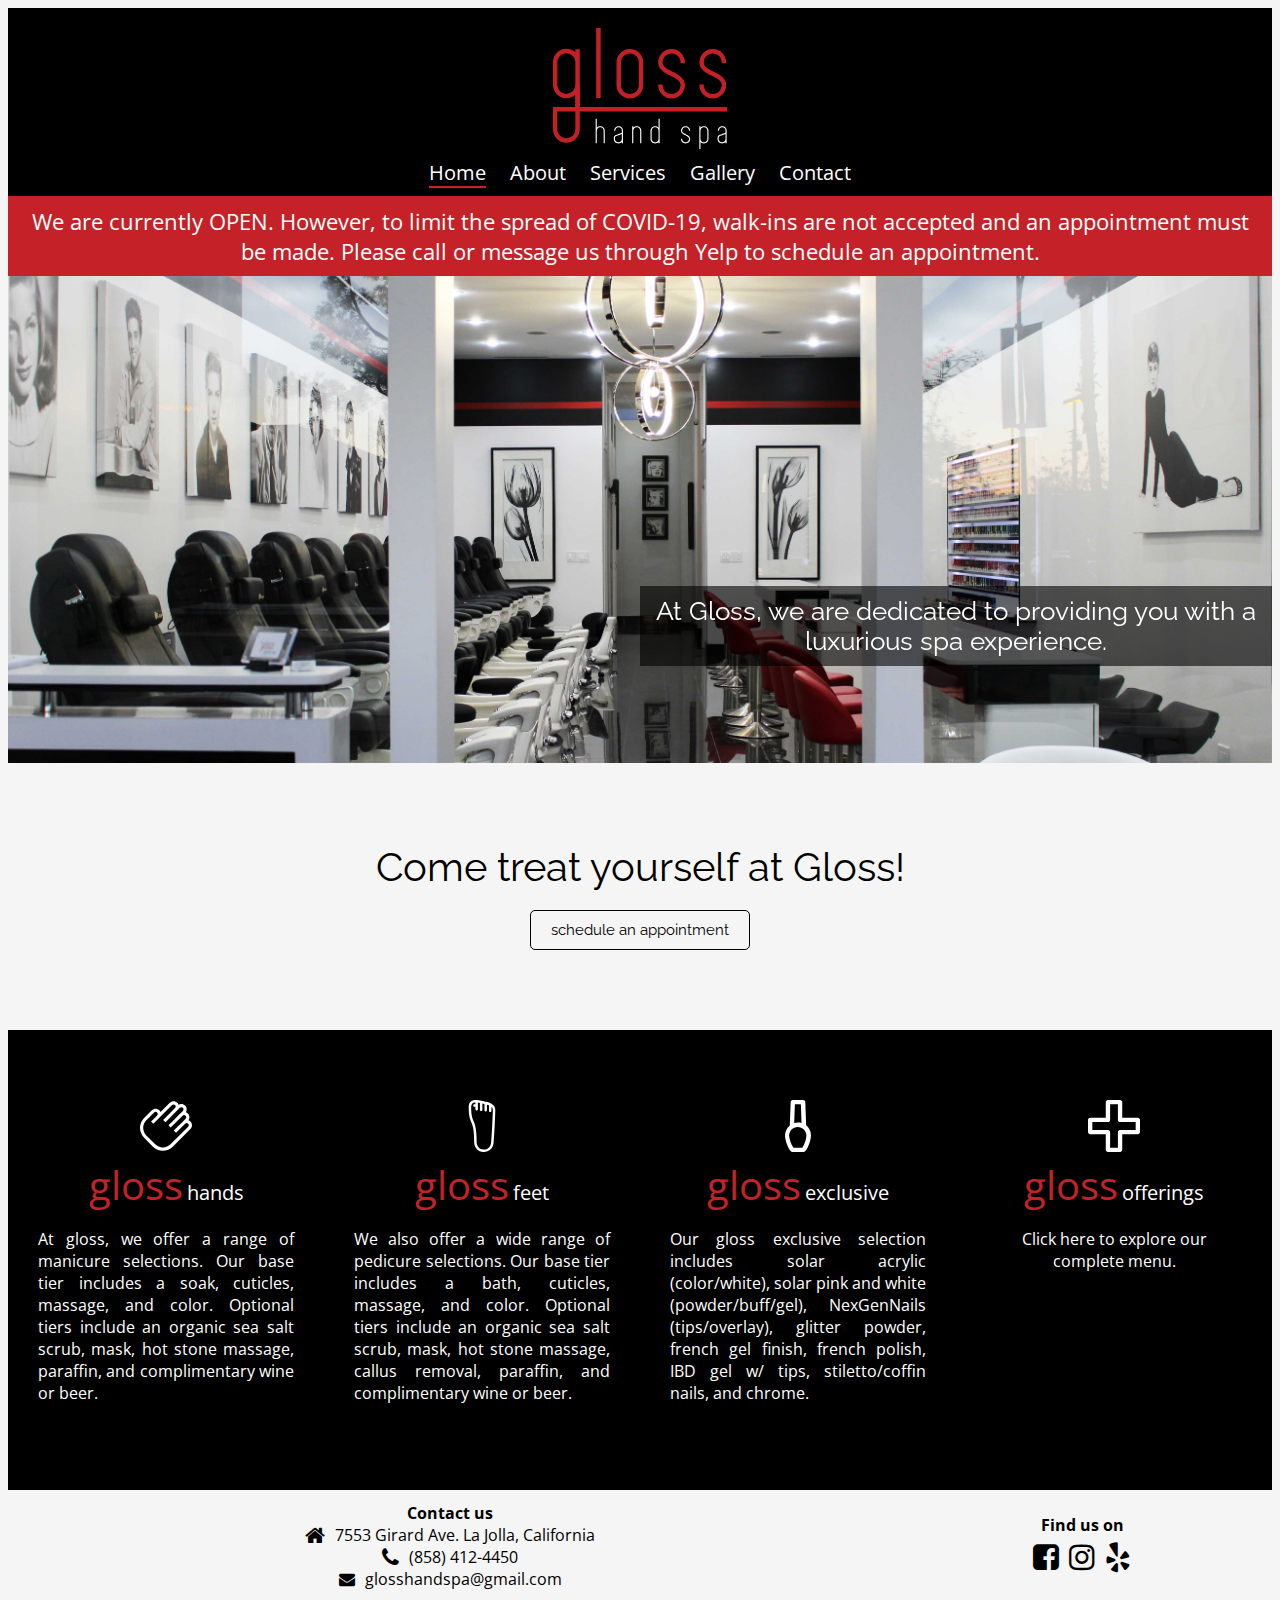
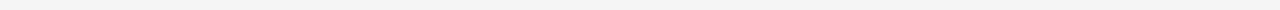
<file: index.html>
<!DOCTYPE html>
<html lang="en-us">
    <head>
        <title>Gloss Hand Spa</title>
        <meta charset="utf-8">
        <meta name="viewport" content="width=device-width, initial-scale=1.0">
        <meta name="description" content="Gloss Hand Spa in La Jolla, CA. We provide a luxurious spa experience. Manicures, pedicures, massages, waxing. Schedule an appointment! Walk-ins welcome.">
        
        <!-- font awesome -->
        <link href="font-awesome-4.7.0/css/font-awesome.min.css" rel="stylesheet">
        
        <!-- jQuery -->
        <script src="js/jquery-3.1.1.min.js"></script>
        
        <!-- slick -->
        <link rel="stylesheet" type="text/css" href="slick/slick.css"/>
        <link rel="stylesheet" type="text/css" href="slick/slick-theme.css"/>
        
        <!-- css -->
        <link href="css/stylesheet.css?ver=1.3" rel="stylesheet">
        <link href="css/index.css?ver=1.2" rel="stylesheet">
        
        <!-- font -->
        <link href="https://fonts.googleapis.com/css?family=Open+Sans|Raleway" rel="stylesheet">
        
        <!-- favicon -->
        <link rel="icon" type="image/png" href="favicon.png" sizes="192x192">
        
        <!-- Google Analytics Code -->
        <script>
            (function(i,s,o,g,r,a,m){i['GoogleAnalyticsObject']=r;i[r]=i[r]||function(){
                (i[r].q=i[r].q||[]).push(arguments)},i[r].l=1*new Date();a=s.createElement(o),
                m=s.getElementsByTagName(o)[0];a.async=1;a.src=g;m.parentNode.insertBefore(a,m)
            })(window,document,'script','https://www.google-analytics.com/analytics.js','ga');

            ga('create', 'UA-89127234-1', 'auto');
            ga('send', 'pageview');
        </script>
    </head>
    
    <body>
        <div class="panel">
            <div id="header-panel">
                <div id="logo">
                    <a href="/">
                        <img class="img-responsive" src="images/logo-white.svg" alt="images/logo-full.png">
                    </a>
                </div>
               <div class="navbar" id="navbar">
                    <div class="navbar-pages">
                        <a class="navbar-selected" href="/">Home</a>
                        <a class="navbar-page" href="/about">About</a>
                        <a class="navbar-page" href="/services">Services</a>
                        <a class="navbar-page" href="/gallery">Gallery</a>
                        <a class="navbar-page" href="/contact">Contact</a>
                    </div>
                </div>
            </div>
            <div id="marquee">
                <div id="marquee-text"></div>
            </div>
            <div id="carousel-panel">

                        <div class="image-carousel">
                            <div class="image"><img src="photos/carousel/front.jpg"></div>
                            <div class="image"><img src="photos/carousel/wall-1.jpg"></div>
                            <div class="image"><img src="photos/carousel/nexgen.jpg"></div>
                            <div class="image"><img src="photos/carousel/towel-arrange.jpg"></div>
                            <div class="image"><img src="photos/carousel/lotions.jpg"></div>
                            <div class="image"><img src="photos/carousel/coffee.jpg"></div>
                            <div class="image"><img src="photos/carousel/view-outside.jpg"></div>
                            <div class="image"><img src="photos/carousel/reception.jpg"></div>
                            <div class="image"><img src="photos/carousel/storefront.jpg"></div>
                        </div>

                        <div class="text-carousel">
                            <div class="text">At Gloss, we are dedicated to providing you with a luxurious spa experience.</div>
                            <div class="text">We offer a wide variety of services including manicures, pedicures, and massages.</div>
                            <div class="text">Gloss offers the exclusive, long-lasting NexGenNails dipping powder.</div>
                            <div class="text">We make sure to use soft, hotel quality towels each time you visit.</div>
                            <div class="text">Organic scrubs and lotions are always used so the best quality products are provided to you.</div>
                            <div class="text">Enjoy complimentary refreshments while you wait!</div>
                            <div class="text">Located in the middle of La Jolla, minutes away from the beautiful beach!</div>
                            <div class="text">Call us to schedule an appointment! <br>Walk-ins welcome.</div>
                            <div class="text">Visit us today!</div>
                        </div>

            </div>
            <div id="come-panel">
                <a>Come treat yourself at Gloss!</a><br>
                <a href="contact" class="button">schedule an appointment</a>
            </div>
            
            <div id="info-panel">
                <div class="box">
                    <div class="tabletext">
                        <a href="services" class="nodec">
                            <img class="icon" src="images/hand.svg"><br>
                            <span class="glosstext">gloss</span> <span class="glosssubtext">hands</span>
                            <p class="justify">At gloss, we offer a range of manicure selections. Our base tier includes a soak, cuticles, massage, and color. Optional tiers include an organic sea salt scrub, mask, hot stone massage, paraffin, and complimentary wine or beer.</p>
                        </a>
                    </div>
                </div>
                <div class="box">
                    <div class="tabletext">
                        <a href="services" class="nodec">
                            <img class="icon" src="images/foot.svg"><br>
                            <span class="glosstext">gloss</span> <span class="glosssubtext">feet</span>
                            <p class="justify">We also offer a wide range of pedicure selections. Our base tier includes a bath, cuticles, massage, and color. Optional tiers include an organic sea salt scrub, mask, hot stone massage, callus removal, paraffin, and complimentary wine or beer.</p>
                        </a>
                    </div>
                </div>
                <div class="box">
                    <div class="tabletext">
                        <a href="services" class="nodec">
                            <img class="icon" src="images/nailpolish.svg"><br>
                            <span class="glosstext">gloss</span> <span class="glosssubtext">exclusive</span>
                            <p class="justify">Our gloss exclusive selection includes solar acrylic (color/white), solar pink and white (powder/buff/gel), NexGenNails (tips/overlay), glitter powder, french gel finish, french polish, IBD gel w/ tips, stiletto/coffin nails, and chrome.</p>
                        </a>
                    </div>
                </div>
                <div class="box">
                    <div class="tabletext">
                        <a href="services" class="nodec">
                            <img class="icon" src="images/plus.svg"><br>
                            <span class="glosstext">gloss</span> <span class="glosssubtext">offerings</span>
                            <p class="nodec">Click here to explore our complete menu.</p>
                        </a>
                    </div>
                </div>
            </div>
        </div>
        <div id="footer-panel">
                <div id="footer-divider"></div>
                <div id="contact-footer">
                    <b>Contact us</b><br>
                    <a href="https://www.google.com/maps/place/7553+Girard+Ave,+La+Jolla,+CA+92037/@32.8415226,-117.2747597,17z/data=!3m1!4b1!4m5!3m4!1s0x80dc03e3936f4167:0x6736c78ae6fecdd4!8m2!3d32.8415226!4d-117.272571" target="_blank"><i class="fa fa-home fa-lg"></i>7553 Girard Ave. La Jolla, California</a><br>
                    <a href="tel:+1-858-412-4450"><i class="fa fa-phone fa-lg"></i>(858) 412-4450</a> <br>
                    <a href="mailto:glosshandspa@gmail.com"><i class="fa fa-envelope"></i>glosshandspa@gmail.com</a>
                </div>
                <div id="socialmedia-footer">
                    <b>Find us on</b><br>
                    <a href="https://www.facebook.com/GlossHandSpa/" target="_blank">
                        <i class="fa fa-facebook-square fa-lg"></i>
                    </a>
                    <a href="https://www.instagram.com/glosshandspa/" target="_blank">
                        <i class="fa fa-instagram fa-lg"></i>
                    </a>
                    <a href="https://www.yelp.com/biz/gloss-hand-spa-san-diego?utm_campaign=www_business_share_popup&utm_medium=copy_link&utm_source=(direct)" target="_blank">
                        <i class="fa fa-yelp fa-lg"></i>
                    </a>
                </div>
            </div>
        <!-- Fixed navbar on scroll -->
        <script>
            $(document).ready(function(){
                var navHeight = $("#navbar").offset().top;
                $(window).bind('scroll', function(){
                    if($(window).scrollTop() > navHeight){
                        $("#navbar").addClass('fixed');
                    }
                    else{
                        $('#navbar').removeClass('fixed');
                    }
                })
            })
        </script>
        
        <!-- slick -->
        <script type="text/javascript" src="slick/slick.min.js"></script>
        <script type="text/javascript">
            $(document).ready(function(){
                $('.text-carousel').slick({
                    slidesToShow: 1,
                    slidesToScroll: 1,
                    arrows: false,
                    fade: true,
                    asNavFor: '.image-carousel',
                    speed: 1000,
                    pauseOnHover: false,
                    pauseOnFocus: false,
                });
            });
            $(document).ready(function(){
                $('.image-carousel').slick({
                    slidesToShow: 1,
                    slidesToScroll: 1,
                    arrows: true,
                    dots: false,
                    fade: true,
                    infinite: true,
                    autoplay: true,
                    autoplaySpeed: 5000,
                    speed: 1000,
                    pauseOnHover: false,
                    pauseOnFocus: false,
                    asNavFor: '.text-carousel'
                });
            });
        </script>
    </body>
</html>
</file>
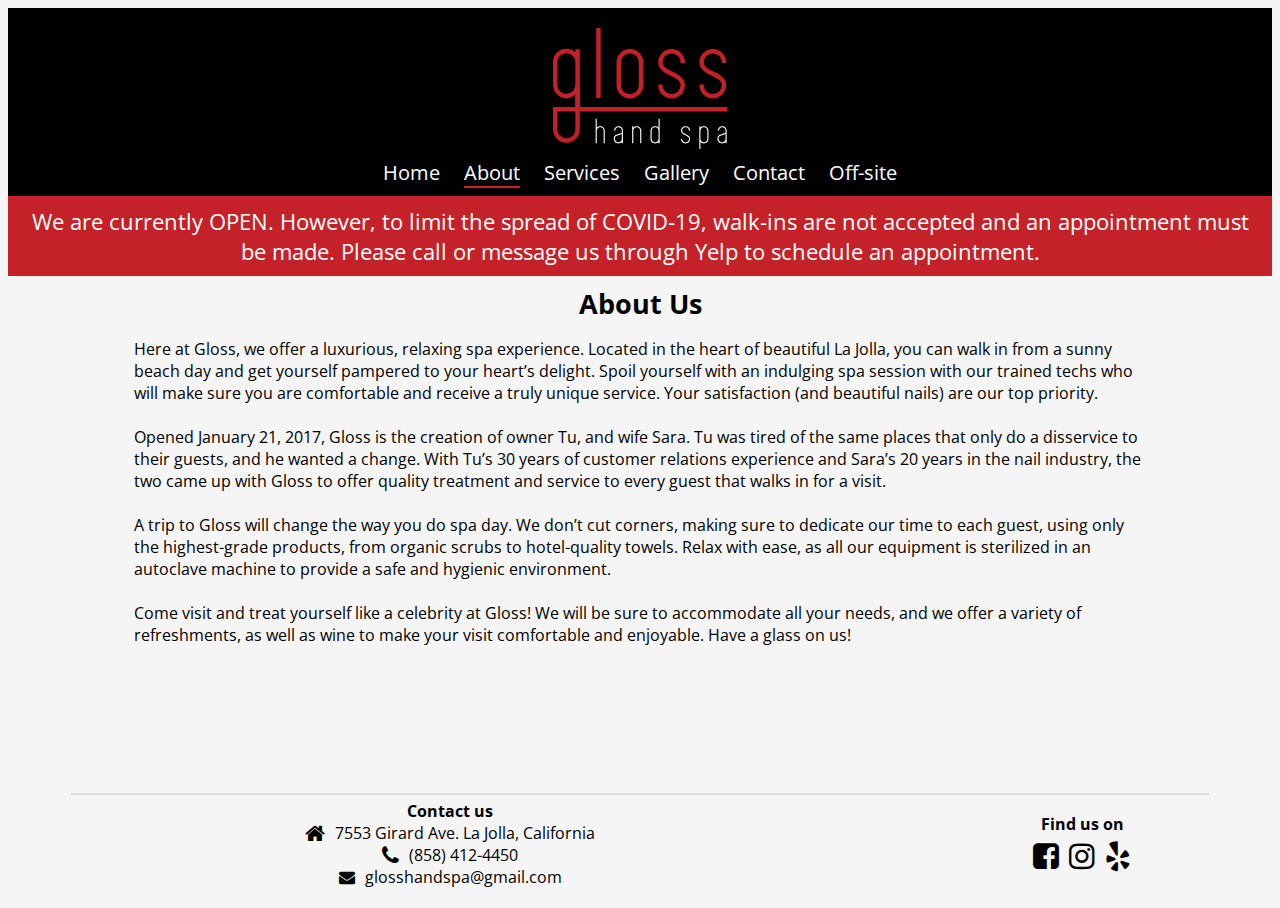
<file: about.html>
<!DOCTYPE html>
<html lang="en-us">
    <head>
        <title>Gloss Hand Spa</title>
        <meta charset="utf-8">
        <meta name="viewport" content="width=device-width, initial-scale=1.0">
        <meta name="description" content="Gloss Hand Spa in La Jolla, CA. We provide a luxurious spa experience. Manicures, pedicures, massages, waxing. Schedule an appointment! Walk-ins welcome.">
        
        <!-- font awesome -->
        <link href="font-awesome-4.7.0/css/font-awesome.min.css" rel="stylesheet">
        
        <!-- jQuery -->
        <script src="js/jquery-3.1.1.min.js"></script>
        
        <!-- css -->
        <link href="css/stylesheet.css?ver=1.3" rel="stylesheet">
        <link href="css/about.css?ver=1.0" rel="stylesheet">
        
        <!-- font -->
        <link href="https://fonts.googleapis.com/css?family=Open+Sans|Raleway" rel="stylesheet">
        
        <!-- favicon -->
        <link rel="icon" type="image/png" href="favicon.png" sizes="192x192">
        
        <!-- Google Analytics Code -->
        <script>
            (function(i,s,o,g,r,a,m){i['GoogleAnalyticsObject']=r;i[r]=i[r]||function(){
                (i[r].q=i[r].q||[]).push(arguments)},i[r].l=1*new Date();a=s.createElement(o),
                m=s.getElementsByTagName(o)[0];a.async=1;a.src=g;m.parentNode.insertBefore(a,m)
            })(window,document,'script','https://www.google-analytics.com/analytics.js','ga');

            ga('create', 'UA-89127234-1', 'auto');
            ga('send', 'pageview');
        </script>
    </head>
    
    <body>
        <div class="panel">
            <div id="header-panel">
                <div id="logo">
                    <a href="/">
                        <img class="img-responsive" src="images/logo-white.svg" alt="images/logo-full.png">
                    </a>
                </div>
               <div class="navbar" id="navbar">
                    <div class="navbar-pages">
                        <a class="navbar-page" href="/">Home</a>
                        <a class="navbar-selected" href="/about">About</a>
                        <a class="navbar-page" href="/services">Services</a>
                        <a class="navbar-page" href="/gallery">Gallery</a>
                        <a class="navbar-page" href="/contact">Contact</a>
                        <a class="navbar-page" href="/offsite">Off-site</a>

                    </div>
                </div>
            </div>
            <div id="marquee">
                <div id="marquee-text"></div>
            </div>
            <div id="about-panel">
                <div id="about-title"><b>About Us</b></div>
                <p>
                    Here at Gloss, we offer a luxurious, relaxing spa experience. Located in the heart of beautiful La Jolla, you can walk in from a sunny beach day and get yourself pampered to your heart’s delight. Spoil yourself with an indulging spa session with our trained techs who will make sure you are comfortable and receive a truly unique service. Your satisfaction (and beautiful nails) are our top priority. <br><br>

                    Opened January 21, 2017, Gloss is the creation of owner Tu, and wife Sara. Tu was tired of the same places that only do a disservice to their guests, and he wanted a change. With Tu’s 30 years of customer relations experience and Sara’s 20 years in the nail industry, the two came up with Gloss to offer quality treatment and service to every guest that walks in for a visit. <br><br>

                    A trip to Gloss will change the way you do spa day. We don’t cut corners, making sure to dedicate our time to each guest, using only the highest-grade products, from organic scrubs to hotel-quality towels. Relax with ease, as all our equipment is sterilized in an autoclave machine to provide a safe and hygienic environment.<br><br>

                    Come visit and treat yourself like a celebrity at Gloss! We will be sure to accommodate all your needs, and we offer a variety of refreshments, as well as wine to make your visit comfortable and enjoyable. Have a glass on us!
                </p>
            </div>
        </div>
        <div id="footer-panel">
                <div id="footer-divider"></div>
                <div id="contact-footer">
                    <b>Contact us</b><br>
                    <a href="https://www.google.com/maps/place/7553+Girard+Ave,+La+Jolla,+CA+92037/@32.8415226,-117.2747597,17z/data=!3m1!4b1!4m5!3m4!1s0x80dc03e3936f4167:0x6736c78ae6fecdd4!8m2!3d32.8415226!4d-117.272571" target="_blank"><i class="fa fa-home fa-lg"></i>7553 Girard Ave. La Jolla, California</a><br>
                    <a href="tel:+1-858-412-4450"><i class="fa fa-phone fa-lg"></i>(858) 412-4450</a> <br>
                    <a href="mailto:glosshandspa@gmail.com"><i class="fa fa-envelope"></i>glosshandspa@gmail.com</a>
                </div>
                <div id="socialmedia-footer">
                    <b>Find us on</b><br>
                    <a href="https://www.facebook.com/GlossHandSpa/" target="_blank">
                        <i class="fa fa-facebook-square fa-lg"></i>
                    </a>
                    <a href="https://www.instagram.com/glosshandspa/" target="_blank">
                        <i class="fa fa-instagram fa-lg"></i>
                    </a>
                    <a href="https://www.yelp.com/biz/gloss-hand-spa-san-diego?utm_campaign=www_business_share_popup&utm_medium=copy_link&utm_source=(direct)" target="_blank">
                        <i class="fa fa-yelp fa-lg"></i>
                    </a>
                </div>
            </div>
        <!-- Fixed navbar on scroll -->
        <script>
            $(document).ready(function(){
                var navHeight = $("#navbar").offset().top;
                $(window).bind('scroll', function(){
                    if($(window).scrollTop() > navHeight){
                        $("#navbar").addClass('fixed');
                    }
                    else{
                        $('#navbar').removeClass('fixed');
                    }
                })
            })
        </script>
        
        <!-- slick -->
        <script type="text/javascript" src="slick/slick.min.js"></script>
        <script type="text/javascript">
            $(document).ready(function(){
                $('.text-carousel').slick({
                    slidesToShow: 1,
                    slidesToScroll: 1,
                    arrows: false,
                    fade: true,
                    asNavFor: '.image-carousel',
                    speed: 1000,
                    pauseOnHover: false,
                    pauseOnFocus: false,
                });
            });
            $(document).ready(function(){
                $('.image-carousel').slick({
                    slidesToShow: 1,
                    slidesToScroll: 1,
                    arrows: true,
                    dots: false,
                    fade: true,
                    infinite: true,
                    autoplay: true,
                    autoplaySpeed: 5000,
                    speed: 1000,
                    pauseOnHover: false,
                    pauseOnFocus: false,
                    asNavFor: '.text-carousel'
                });
            });
        </script>
    </body>
</html>
</file>
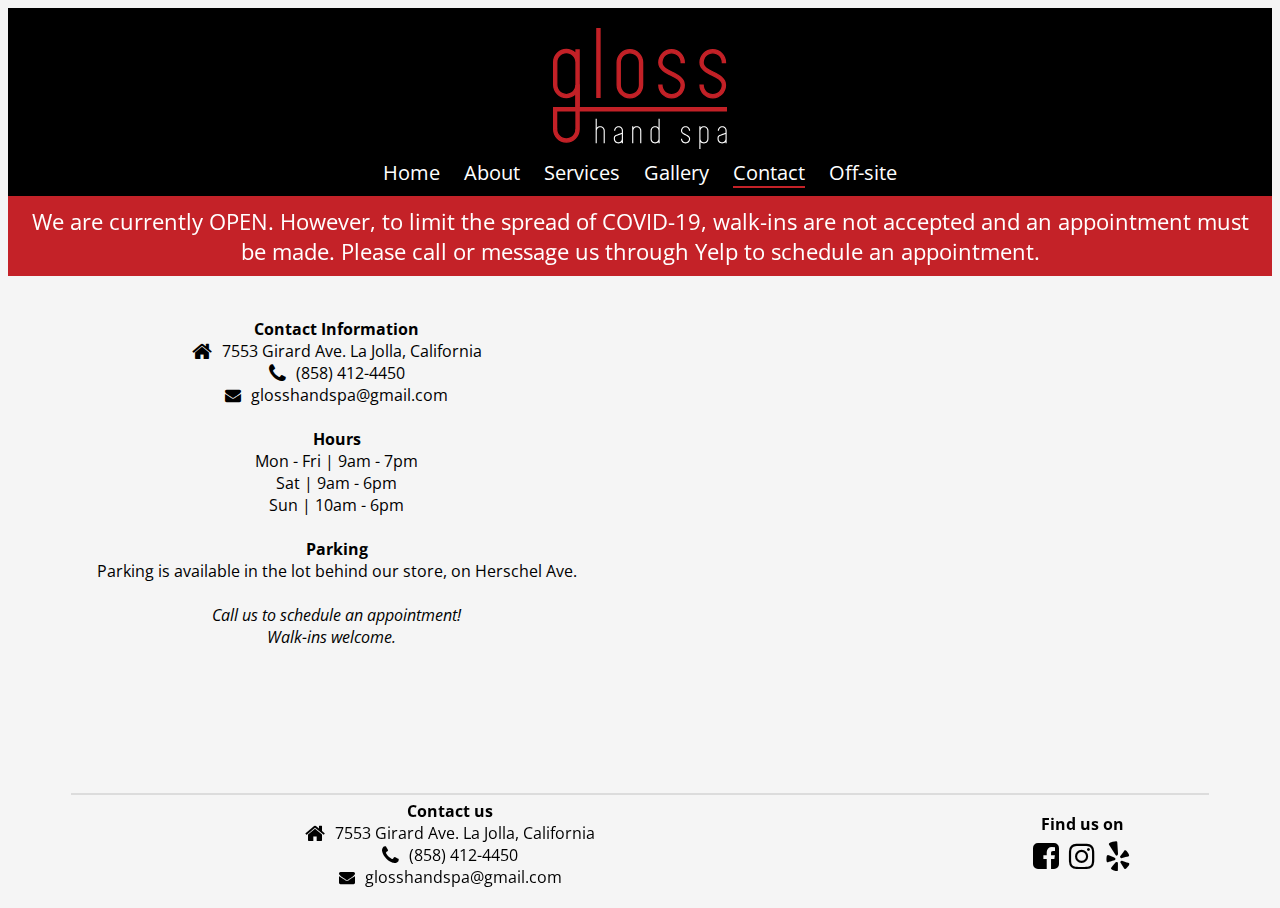
<file: contact.html>
<!DOCTYPE html>
<html lang="en-us">
    <head>
        <title>Gloss Hand Spa - Contact</title>
        <meta charset="utf-8">
        <meta name="viewport" content="width=device-width, initial-scale=1.0">
        <meta name="description" content="Gloss Hand Spa in La Jolla, CA. Manicures, pedicures, massages, waxing. Contact us to schedule an appointment! Walk-ins welcome.">
        
        <!-- font awesome -->
        <link href="font-awesome-4.7.0/css/font-awesome.min.css" rel="stylesheet">
        
        <!-- jQuery -->
        <script src="js/jquery-3.1.1.min.js"></script>
        
        <!-- css -->
        <link href="css/stylesheet.css?ver=1.3" rel="stylesheet">
        <link href="css/page.css?ver=1.0" rel="stylesheet">
        <link href="css/contact.css?ver=1.1" rel="stylesheet">
        
        <!-- font -->
        <link href="https://fonts.googleapis.com/css?family=Open+Sans" rel="stylesheet">
        
        <!-- favicon -->
        <link rel="icon" type="image/png" href="favicon.png" sizes="192x192">
        
        <!-- Google Analytics Code -->
        <script>
            (function(i,s,o,g,r,a,m){i['GoogleAnalyticsObject']=r;i[r]=i[r]||function(){
                (i[r].q=i[r].q||[]).push(arguments)},i[r].l=1*new Date();a=s.createElement(o),
                m=s.getElementsByTagName(o)[0];a.async=1;a.src=g;m.parentNode.insertBefore(a,m)
            })(window,document,'script','https://www.google-analytics.com/analytics.js','ga');

            ga('create', 'UA-89127234-1', 'auto');
            ga('send', 'pageview');
        </script>
    </head>
    
    <body>
        <div class="panel">
            <div id="header-panel">
                <div id="logo">
                    <a href="/">
                        <img class="img-responsive" src="images/logo-white.svg" alt="images/logo-full.png">
                    </a>
                </div>
                <div class="navbar" id="navbar">
                    <div class="navbar-pages">
                        <a class="navbar-page" href="/">Home</a>
                        <a class="navbar-page" href="/about">About</a>
                        <a class="navbar-page" href="/services">Services</a>
                        <a class="navbar-page" href="/gallery">Gallery</a>
                        <a class="navbar-selected" href="/contact">Contact</a>
                        <a class="navbar-page" href="/offsite">Off-site</a>

                    </div>
                </div>
            </div>
            <div id="marquee">
                <div id="marquee-text"></div>
            </div>
            <div id="body-panel">
                <div id="contact-info"> <br>
                    <b>Contact Information</b><br>
                    <a href="https://www.google.com/maps/place/7553+Girard+Ave,+La+Jolla,+CA+92037/@32.8415226,-117.2747597,17z/data=!3m1!4b1!4m5!3m4!1s0x80dc03e3936f4167:0x6736c78ae6fecdd4!8m2!3d32.8415226!4d-117.272571" target="_blank"><i class="fa fa-home fa-lg"></i>7553 Girard Ave. La Jolla, California</a><br>
                    <a href="tel:+1-858-412-4450"><i class="fa fa-phone fa-lg"></i>(858) 412-4450</a> <br>
                    <a href="mailto:glosshandspa@gmail.com"><i class="fa fa-envelope"></i>glosshandspa@gmail.com</a><br>
                    
                    <a><br><b>Hours</b><br>
                    Mon - Fri | 9am - 7pm<br>
                    Sat | 9am - 6pm<br>
                    Sun | 10am - 6pm <br></a>
                    
                    <a><br><b>Parking</b><br>
                    Parking is available in the lot behind our store, on Herschel Ave.<br></a>
                    <br>
                    <a><i>Call us to schedule an appointment! <br>Walk-ins welcome.</i></a>
                </div>
                <div id="map">
                    <iframe src="https://www.google.com/maps/embed?pb=!1m18!1m12!1m3!1d3352.140834443319!2d-117.27475968429927!3d32.84152258095266!2m3!1f0!2f0!3f0!3m2!1i1024!2i768!4f13.1!3m3!1m2!1s0x80dc03e3936f4167%3A0x6736c78ae6fecdd4!2s7553+Girard+Ave%2C+La+Jolla%2C+CA+92037!5e0!3m2!1sen!2sus!4v1483074316750" frameborder="0" style="border:0" allowfullscreen></iframe>
                </div>
            </div>
        </div>
        <div id="footer-panel">
                <div id="footer-divider"></div>
                <div id="contact-footer">
                    <b>Contact us</b><br>
                    <a href="https://www.google.com/maps/place/7553+Girard+Ave,+La+Jolla,+CA+92037/@32.8415226,-117.2747597,17z/data=!3m1!4b1!4m5!3m4!1s0x80dc03e3936f4167:0x6736c78ae6fecdd4!8m2!3d32.8415226!4d-117.272571" target="_blank"><i class="fa fa-home fa-lg"></i>7553 Girard Ave. La Jolla, California</a><br>
                    <a href="tel:+1-858-412-4450"><i class="fa fa-phone fa-lg"></i>(858) 412-4450</a> <br>
                    <a href="mailto:glosshandspa@gmail.com"><i class="fa fa-envelope"></i>glosshandspa@gmail.com</a>
                </div>
                <div id="socialmedia-footer">
                    <b>Find us on</b><br>
                    <a href="https://www.facebook.com/GlossHandSpa/" target="_blank">
                        <i class="fa fa-facebook-square fa-lg"></i>
                    </a>
                    <a href="https://www.instagram.com/glosshandspa/" target="_blank">
                        <i class="fa fa-instagram fa-lg"></i>
                    </a>
                    <a href="https://www.yelp.com/biz/gloss-hand-spa-san-diego?utm_campaign=www_business_share_popup&utm_medium=copy_link&utm_source=(direct)" target="_blank">
                        <i class="fa fa-yelp fa-lg"></i>
                    </a>
                </div>
            </div>
        
        <!-- Fixed navbar on scroll -->
        <script>
            $(document).ready(function(){
                var navHeight = $("#navbar").offset().top;
                $(window).bind('scroll', function(){
                    if($(window).scrollTop() > navHeight){
                        $("#navbar").addClass('fixed');
                    }
                    else{
                        $('#navbar').removeClass('fixed');
                    }
                })
            })
        </script>
    </body>
</html>
</file>
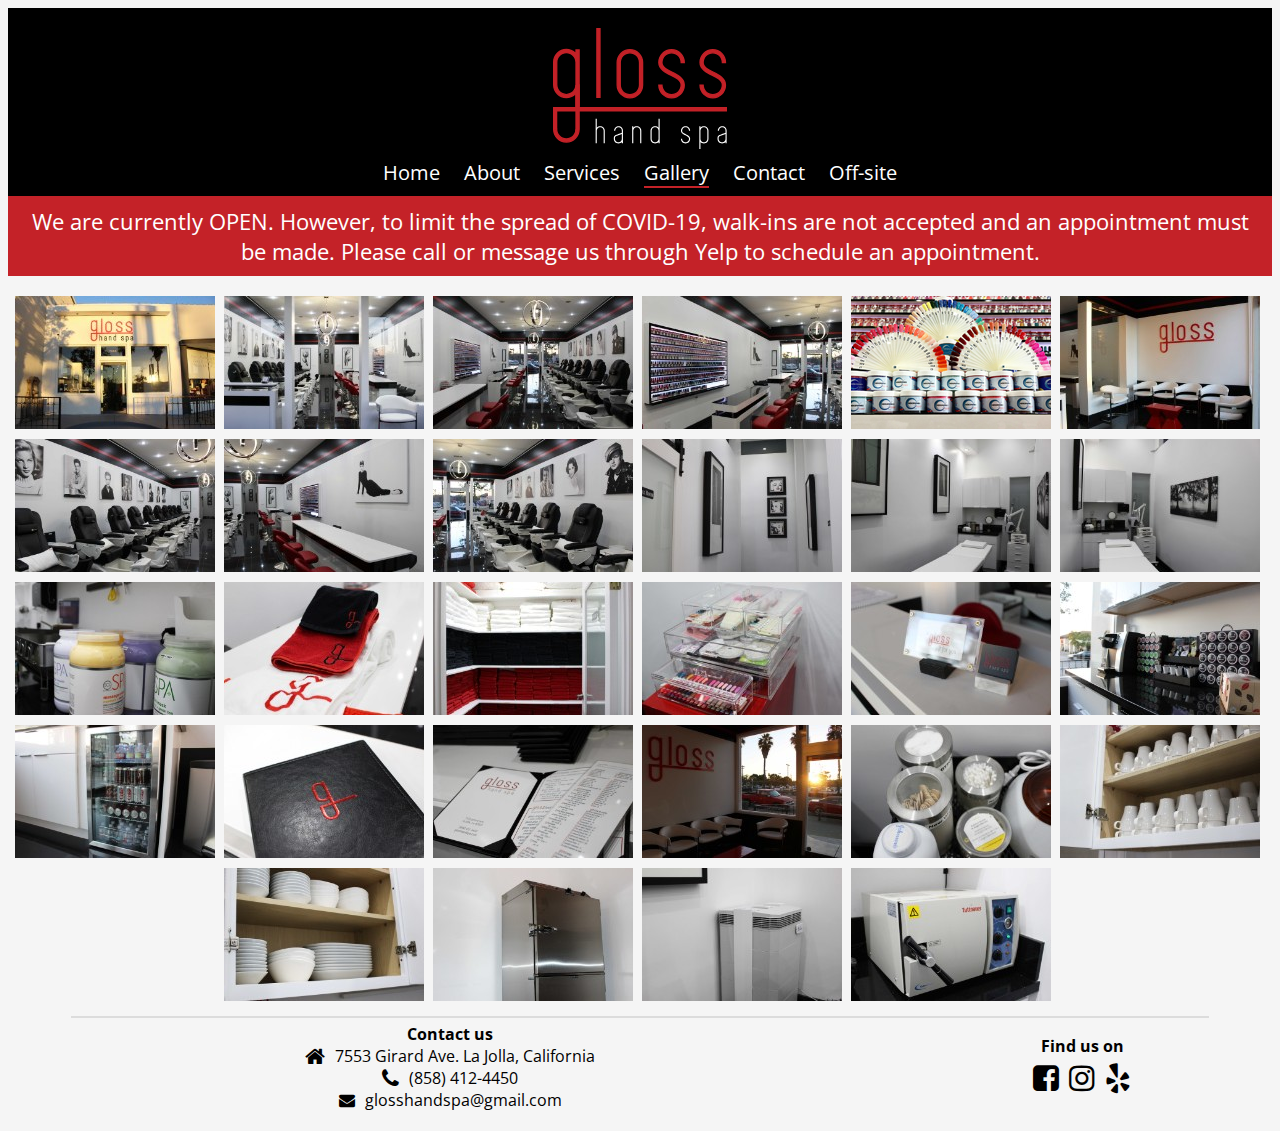
<file: gallery.html>
<!DOCTYPE html>
<html lang="en-us">
    <head>
        <title>Gloss Hand Spa - Gallery</title>
        <meta charset="utf-8">
        <meta name="viewport" content="width=device-width, initial-scale=1.0">
        <meta name="description" content="Gloss Hand Spa in La Jolla, CA. View our gallery. We offer manicures, pedicures, massages, waxing. Contact us to schedule an appointment! Walk-ins welcome.">
        
        <!-- font awesome -->
        <link href="font-awesome-4.7.0/css/font-awesome.min.css" rel="stylesheet">
        
        <!-- jQuery -->
        <script src="js/jquery-3.1.1.min.js"></script>
        
        <!-- PhotoSwipe -->
        <link rel="stylesheet" href="PhotoSwipe/photoswipe.css"> 
        <link rel="stylesheet" href="PhotoSwipe/default-skin/default-skin.css"> 
        <script src="PhotoSwipe/photoswipe.min.js"></script> 
        <script src="PhotoSwipe/photoswipe-ui-default.min.js"></script> 
        
        <!-- css -->
        <link href="css/stylesheet.css?ver=1.3" rel="stylesheet">
        <link href="css/page.css?ver=1.0" rel="stylesheet">
        <link href="css/gallery.css?ver=1.0" rel="stylesheet">
        
        <!-- font -->
        <link href="https://fonts.googleapis.com/css?family=Open+Sans" rel="stylesheet">
        
        <!-- favicon -->
        <link rel="icon" type="image/png" href="favicon.png" sizes="192x192">
        
        <!-- Google Analytics Code -->
        <script>
            (function(i,s,o,g,r,a,m){i['GoogleAnalyticsObject']=r;i[r]=i[r]||function(){
                (i[r].q=i[r].q||[]).push(arguments)},i[r].l=1*new Date();a=s.createElement(o),
                m=s.getElementsByTagName(o)[0];a.async=1;a.src=g;m.parentNode.insertBefore(a,m)
            })(window,document,'script','https://www.google-analytics.com/analytics.js','ga');

            ga('create', 'UA-89127234-1', 'auto');
            ga('send', 'pageview');
        </script>
    </head>
    
    <body>
        <div class="panel">
            <div id="header-panel">
                <div id="logo">
                    <a href="/">
                        <img class="img-responsive" src="images/logo-white.svg" alt="images/logo-full.png">
                    </a>
                </div>
                <div class="navbar" id="navbar">
                    <div class="navbar-pages">
                        <a class="navbar-page" href="/">Home</a>
                        <a class="navbar-page" href="/about">About</a>
                        <a class="navbar-page" href="/services">Services</a>
                        <a class="navbar-selected" href="/gallery">Gallery</a>
                        <a class="navbar-page" href="/contact">Contact</a>
                        <a class="navbar-page" href="/offsite">Off-site</a>

                    </div>
                </div>
            </div>
            <div id="marquee">
                <div id="marquee-text"></div>
            </div>
            <div id="body-panel">
                <div class="my-gallery" itemscope itemtype="http://schema.org/ImageGallery">
                    
                    <figure itemprop="associatedMedia" itemscope itemtype="http://schema.org/ImageObject">
                        <a href="photos/storefront.jpg" itemprop="contentUrl" data-size="1200x800">
                            <img src="photos/thumbnails/storefront.jpg" itemprop="thumbnail" alt="Image description" />
                        </a>
                        <figcaption itemprop="caption description">Store Front</figcaption>
                    </figure>
                    
                    <figure itemprop="associatedMedia" itemscope itemtype="http://schema.org/ImageObject">
                        <a href="photos/front.jpg" itemprop="contentUrl" data-size="1200x800">
                            <img src="photos/thumbnails/front.jpg" itemprop="thumbnail" alt="Image description" />
                        </a>
                        <figcaption itemprop="caption description">Inside View</figcaption>
                    </figure>
                    
                    <figure itemprop="associatedMedia" itemscope itemtype="http://schema.org/ImageObject">
                        <a href="photos/inside-1.jpg" itemprop="contentUrl" data-size="1200x800">
                            <img src="photos/thumbnails/inside-1.jpg" itemprop="thumbnail" alt="Image description" />
                        </a>
                        <figcaption itemprop="caption description">Inside View</figcaption>
                    </figure>
                    
                    <figure itemprop="associatedMedia" itemscope itemtype="http://schema.org/ImageObject">
                        <a href="photos/inside-3.jpg" itemprop="contentUrl" data-size="1200x800">
                            <img src="photos/thumbnails/inside-3.jpg" itemprop="thumbnail" alt="Image description" />
                        </a>
                        <figcaption itemprop="caption description">Counters</figcaption>
                    </figure>
                    
                    <figure itemprop="associatedMedia" itemscope itemtype="http://schema.org/ImageObject">
                        <a href="photos/nexgen.jpg" itemprop="contentUrl" data-size="1200x800">
                            <img src="photos/thumbnails/nexgen.jpg" itemprop="thumbnail" alt="Image description" />
                        </a>
                        <figcaption itemprop="caption description">NexGenNails dipping powder</figcaption>
                    </figure>
                    
                    <figure itemprop="associatedMedia" itemscope itemtype="http://schema.org/ImageObject">
                        <a href="photos/reception.jpg" itemprop="contentUrl" data-size="1200x800">
                            <img src="photos/thumbnails/reception.jpg" itemprop="thumbnail" alt="Image description" />
                        </a>
                        <figcaption itemprop="caption description">Reception Area</figcaption>
                    </figure>
                    
                    <figure itemprop="associatedMedia" itemscope itemtype="http://schema.org/ImageObject">
                        <a href="photos/wall-1.jpg" itemprop="contentUrl" data-size="1200x800">
                            <img src="photos/thumbnails/wall-1.jpg" itemprop="thumbnail" alt="Image description" />
                        </a>
                        <figcaption itemprop="caption description">Spa Chairs</figcaption>
                    </figure>
                    
                    <figure itemprop="associatedMedia" itemscope itemtype="http://schema.org/ImageObject">
                        <a href="photos/wall-2.jpg" itemprop="contentUrl" data-size="1200x800">
                            <img src="photos/thumbnails/wall-2.jpg" itemprop="thumbnail" alt="Image description" />
                        </a>
                        <figcaption itemprop="caption description">Counters</figcaption>
                    </figure>
                    
                    <figure itemprop="associatedMedia" itemscope itemtype="http://schema.org/ImageObject">
                        <a href="photos/wall-3.jpg" itemprop="contentUrl" data-size="1200x800">
                            <img src="photos/thumbnails/wall-3.jpg" itemprop="thumbnail" alt="Image description" />
                        </a>
                        <figcaption itemprop="caption description">Spa Chairs</figcaption>
                    </figure>
                   
                    <figure itemprop="associatedMedia" itemscope itemtype="http://schema.org/ImageObject">
                        <a href="photos/hallway.jpg" itemprop="contentUrl" data-size="1200x800">
                            <img src="photos/thumbnails/hallway.jpg" itemprop="thumbnail" alt="Image description" />
                        </a>
                        <figcaption itemprop="caption description">Hallway</figcaption>
                    </figure>
                    
                    
                    <figure itemprop="associatedMedia" itemscope itemtype="http://schema.org/ImageObject">
                        <a href="photos/massage-1.jpg" itemprop="contentUrl" data-size="1200x800">
                            <img src="photos/thumbnails/massage-1.jpg" itemprop="thumbnail" alt="Image description" />
                        </a>
                        <figcaption itemprop="caption description">Massage Room</figcaption>
                    </figure>
                    
                    <figure itemprop="associatedMedia" itemscope itemtype="http://schema.org/ImageObject">
                        <a href="photos/massage-2.jpg" itemprop="contentUrl" data-size="1200x800">
                            <img src="photos/thumbnails/massage-2.jpg" itemprop="thumbnail" alt="Image description" />
                        </a>
                        <figcaption itemprop="caption description">Massage Room</figcaption>
                    </figure>
                    
                    <figure itemprop="associatedMedia" itemscope itemtype="http://schema.org/ImageObject">
                        <a href="photos/lotions.jpg" itemprop="contentUrl" data-size="1200x800">
                            <img src="photos/thumbnails/lotions.jpg" itemprop="thumbnail" alt="Image description" />
                        </a>
                        <figcaption itemprop="caption description">Organic lotions and scrubs</figcaption>
                    </figure>
                    
                    <figure itemprop="associatedMedia" itemscope itemtype="http://schema.org/ImageObject">
                        <a href="photos/towel-arrange.jpg" itemprop="contentUrl" data-size="1200x800">
                            <img src="photos/thumbnails/towel-arrange.jpg" itemprop="thumbnail" alt="Image description" />
                        </a>
                        <figcaption itemprop="caption description">Soft, hotel quality towels</figcaption>
                    </figure>
                    
                    <figure itemprop="associatedMedia" itemscope itemtype="http://schema.org/ImageObject">
                        <a href="photos/towels.jpg" itemprop="contentUrl" data-size="1200x800">
                            <img src="photos/thumbnails/towels.jpg" itemprop="thumbnail" alt="Image description" />
                        </a>
                        <figcaption itemprop="caption description">Linen Closet</figcaption>
                    </figure>
                    
                    <figure itemprop="associatedMedia" itemscope itemtype="http://schema.org/ImageObject">
                        <a href="photos/colors.jpg" itemprop="contentUrl" data-size="1200x800">
                            <img src="photos/thumbnails/colors.jpg" itemprop="thumbnail" alt="Image description" />
                        </a>
                        <figcaption itemprop="caption description">Nail Supplies</figcaption>
                    </figure>
                    
                    <figure itemprop="associatedMedia" itemscope itemtype="http://schema.org/ImageObject">
                        <a href="photos/cards.jpg" itemprop="contentUrl" data-size="1200x800">
                            <img src="photos/thumbnails/cards.jpg" itemprop="thumbnail" alt="Image description" />
                        </a>
                        <figcaption itemprop="caption description">Business and Gift Cards</figcaption>
                    </figure>
                    
                    <figure itemprop="associatedMedia" itemscope itemtype="http://schema.org/ImageObject">
                        <a href="photos/coffee.jpg" itemprop="contentUrl" data-size="1200x800">
                            <img src="photos/thumbnails/coffee.jpg" itemprop="thumbnail" alt="Image description" />
                        </a>
                        <figcaption itemprop="caption description">Complimentary Coffee</figcaption>
                    </figure>
                    
                    <figure itemprop="associatedMedia" itemscope itemtype="http://schema.org/ImageObject">
                        <a href="photos/drinks.jpg" itemprop="contentUrl" data-size="1200x800">
                            <img src="photos/thumbnails/drinks.jpg" itemprop="thumbnail" alt="Image description" />
                        </a>
                        <figcaption itemprop="caption description">Complimentary Drinks</figcaption>
                    </figure>
                        
                    <figure itemprop="associatedMedia" itemscope itemtype="http://schema.org/ImageObject">
                        <a href="photos/menucover.jpg" itemprop="contentUrl" data-size="1200x800">
                            <img src="photos/thumbnails/menucover.jpg" itemprop="thumbnail" alt="Image description" />
                        </a>
                        <figcaption itemprop="caption description">Menu Cover</figcaption>
                    </figure>
                    
                    <figure itemprop="associatedMedia" itemscope itemtype="http://schema.org/ImageObject">
                        <a href="photos/menu.jpg" itemprop="contentUrl" data-size="1200x800">
                            <img src="photos/thumbnails/menu.jpg" itemprop="thumbnail" alt="Image description" />
                        </a>
                        <figcaption itemprop="caption description">Our Menu</figcaption>
                    </figure>
                    
                    <figure itemprop="associatedMedia" itemscope itemtype="http://schema.org/ImageObject">
                        <a href="photos/view-outside.jpg" itemprop="contentUrl" data-size="1200x800">
                            <img src="photos/thumbnails/view-outside.jpg" itemprop="thumbnail" alt="Image description" />
                        </a>
                        <figcaption itemprop="caption description">Reception Area</figcaption>
                    </figure>
                    
                    <figure itemprop="associatedMedia" itemscope itemtype="http://schema.org/ImageObject">
                        <a href="photos/supplies.jpg" itemprop="contentUrl" data-size="1200x800">
                            <img src="photos/thumbnails/supplies.jpg" itemprop="thumbnail" alt="Image description" />
                        </a>
                        <figcaption itemprop="caption description">Supplies</figcaption>
                    </figure>
                             
                    <figure itemprop="associatedMedia" itemscope itemtype="http://schema.org/ImageObject">
                        <a href="photos/mugs.jpg" itemprop="contentUrl" data-size="1200x800">
                            <img src="photos/thumbnails/mugs.jpg" itemprop="thumbnail" alt="Image description" />
                        </a>
                        <figcaption itemprop="caption description">Mugs</figcaption>
                    </figure>
                                
                    <figure itemprop="associatedMedia" itemscope itemtype="http://schema.org/ImageObject">
                        <a href="photos/bowls.jpg" itemprop="contentUrl" data-size="1200x800">
                            <img src="photos/thumbnails/bowls.jpg" itemprop="thumbnail" alt="Image description" />
                        </a>
                        <figcaption itemprop="caption description">Bowls</figcaption>
                    </figure>
                    
                    <figure itemprop="associatedMedia" itemscope itemtype="http://schema.org/ImageObject">
                        <a href="photos/towel-warmer.jpg" itemprop="contentUrl" data-size="1200x800">
                            <img src="photos/thumbnails/towel-warmer.jpg" itemprop="thumbnail" alt="Image description" />
                        </a>
                        <figcaption itemprop="caption description">Towel Warmer</figcaption>
                    </figure>

                    <figure itemprop="associatedMedia" itemscope itemtype="http://schema.org/ImageObject">
                        <a href="photos/air-purifier.jpg" itemprop="contentUrl" data-size="1200x800">
                            <img src="photos/thumbnails/air-purifier.jpg" itemprop="thumbnail" alt="Image description" />
                        </a>
                        <figcaption itemprop="caption description">Air Purifier</figcaption>
                    </figure>
                    
                    <figure itemprop="associatedMedia" itemscope itemtype="http://schema.org/ImageObject">
                        <a href="photos/autoclave.jpg" itemprop="contentUrl" data-size="1200x800">
                            <img src="photos/thumbnails/autoclave.jpg" itemprop="thumbnail" alt="Image description" />
                        </a>
                        <figcaption itemprop="caption description">Autoclave</figcaption>
                    </figure>
                </div>
            </div>
        </div>
        <div id="footer-panel">
                <div id="footer-divider"></div>
                <div id="contact-footer">
                    <b>Contact us</b><br>
                    <a href="https://www.google.com/maps/place/7553+Girard+Ave,+La+Jolla,+CA+92037/@32.8415226,-117.2747597,17z/data=!3m1!4b1!4m5!3m4!1s0x80dc03e3936f4167:0x6736c78ae6fecdd4!8m2!3d32.8415226!4d-117.272571" target="_blank"><i class="fa fa-home fa-lg"></i>7553 Girard Ave. La Jolla, California</a><br>
                    <a href="tel:+1-858-412-4450"><i class="fa fa-phone fa-lg"></i>(858) 412-4450</a> <br>
                    <a href="mailto:glosshandspa@gmail.com"><i class="fa fa-envelope"></i>glosshandspa@gmail.com</a>
                </div>
                <div id="socialmedia-footer">
                    <b>Find us on</b><br>
                    <a href="https://www.facebook.com/GlossHandSpa/" target="_blank">
                        <i class="fa fa-facebook-square fa-lg"></i>
                    </a>
                    <a href="https://www.instagram.com/glosshandspa/" target="_blank">
                        <i class="fa fa-instagram fa-lg"></i>
                    </a>
                    <a href="https://www.yelp.com/biz/gloss-hand-spa-san-diego?utm_campaign=www_business_share_popup&utm_medium=copy_link&utm_source=(direct)" target="_blank">
                        <i class="fa fa-yelp fa-lg"></i>
                    </a>
                </div>
            </div>
        
        <!-- Root element of PhotoSwipe. Must have class pswp. -->
        <div class="pswp" tabindex="-1" role="dialog" aria-hidden="true">

            <!-- Background of PhotoSwipe. 
                 It's a separate element as animating opacity is faster than rgba(). -->
            <div class="pswp__bg"></div>

            <!-- Slides wrapper with overflow:hidden. -->
            <div class="pswp__scroll-wrap">

                <!-- Container that holds slides. 
                    PhotoSwipe keeps only 3 of them in the DOM to save memory.
                    Don't modify these 3 pswp__item elements, data is added later on. -->
                <div class="pswp__container">
                    <div class="pswp__item"></div>
                    <div class="pswp__item"></div>
                    <div class="pswp__item"></div>
                </div>

                <!-- Default (PhotoSwipeUI_Default) interface on top of sliding area. Can be changed. -->
                <div class="pswp__ui pswp__ui--hidden">

                    <div class="pswp__top-bar">

                        <!--  Controls are self-explanatory. Order can be changed. -->

                        <div class="pswp__counter"></div>

                        <button class="pswp__button pswp__button--close" title="Close (Esc)"></button>

                        <button class="pswp__button pswp__button--zoom" title="Zoom in/out"></button>

                        <!-- Preloader demo http://codepen.io/dimsemenov/pen/yyBWoR -->
                        <!-- element will get class pswp__preloader--active when preloader is running -->
                        <div class="pswp__preloader">
                            <div class="pswp__preloader__icn">
                              <div class="pswp__preloader__cut">
                                <div class="pswp__preloader__donut"></div>
                              </div>
                            </div>
                        </div>
                    </div>

                    <button class="pswp__button pswp__button--arrow--left" title="Previous (arrow left)">
                    </button>

                    <button class="pswp__button pswp__button--arrow--right" title="Next (arrow right)">
                    </button>

                    <div class="pswp__caption">
                        <div class="pswp__caption__center"></div>
                    </div>

                </div>

            </div>

        </div>
        
        <script>
            var pswpElement = document.querySelectorAll('.pswp')[0];
            var initPhotoSwipeFromDOM = function(gallerySelector) {

                // parse slide data (url, title, size ...) from DOM elements 
                // (children of gallerySelector)
                var parseThumbnailElements = function(el) {
                    var thumbElements = el.childNodes,
                        numNodes = thumbElements.length,
                        items = [],
                        figureEl,
                        linkEl,
                        size,
                        item;

                    for(var i = 0; i < numNodes; i++) {

                        figureEl = thumbElements[i]; // <figure> element

                        // include only element nodes 
                        if(figureEl.nodeType !== 1) {
                            continue;
                        }

                        linkEl = figureEl.children[0]; // <a> element

                        size = linkEl.getAttribute('data-size').split('x');

                        // create slide object
                        item = {
                            src: linkEl.getAttribute('href'),
                            w: parseInt(size[0], 10),
                            h: parseInt(size[1], 10)
                        };



                        if(figureEl.children.length > 1) {
                            // <figcaption> content
                            item.title = figureEl.children[1].innerHTML; 
                        }

                        if(linkEl.children.length > 0) {
                            // <img> thumbnail element, retrieving thumbnail url
                            item.msrc = linkEl.children[0].getAttribute('src');
                        } 

                        item.el = figureEl; // save link to element for getThumbBoundsFn
                        items.push(item);
                    }

                    return items;
                };

                // find nearest parent element
                var closest = function closest(el, fn) {
                    return el && ( fn(el) ? el : closest(el.parentNode, fn) );
                };

                // triggers when user clicks on thumbnail
                var onThumbnailsClick = function(e) {
                    e = e || window.event;
                    e.preventDefault ? e.preventDefault() : e.returnValue = false;

                    var eTarget = e.target || e.srcElement;

                    // find root element of slide
                    var clickedListItem = closest(eTarget, function(el) {
                        return (el.tagName && el.tagName.toUpperCase() === 'FIGURE');
                    });

                    if(!clickedListItem) {
                        return;
                    }

                    // find index of clicked item by looping through all child nodes
                    // alternatively, you may define index via data- attribute
                    var clickedGallery = clickedListItem.parentNode,
                        childNodes = clickedListItem.parentNode.childNodes,
                        numChildNodes = childNodes.length,
                        nodeIndex = 0,
                        index;

                    for (var i = 0; i < numChildNodes; i++) {
                        if(childNodes[i].nodeType !== 1) { 
                            continue; 
                        }

                        if(childNodes[i] === clickedListItem) {
                            index = nodeIndex;
                            break;
                        }
                        nodeIndex++;
                    }



                    if(index >= 0) {
                        // open PhotoSwipe if valid index found
                        openPhotoSwipe( index, clickedGallery );
                    }
                    return false;
                };

                // parse picture index and gallery index from URL (#&pid=1&gid=2)
                var photoswipeParseHash = function() {
                    var hash = window.location.hash.substring(1),
                    params = {};

                    if(hash.length < 5) {
                        return params;
                    }

                    var vars = hash.split('&');
                    for (var i = 0; i < vars.length; i++) {
                        if(!vars[i]) {
                            continue;
                        }
                        var pair = vars[i].split('=');  
                        if(pair.length < 2) {
                            continue;
                        }           
                        params[pair[0]] = pair[1];
                    }

                    if(params.gid) {
                        params.gid = parseInt(params.gid, 10);
                    }

                    return params;
                };

                var openPhotoSwipe = function(index, galleryElement, disableAnimation, fromURL) {
                    var pswpElement = document.querySelectorAll('.pswp')[0],
                        gallery,
                        options,
                        items;

                    items = parseThumbnailElements(galleryElement);

                    // define options (if needed)
                    options = {

                        // define gallery index (for URL)
                        galleryUID: galleryElement.getAttribute('data-pswp-uid'),

                        getThumbBoundsFn: function(index) {
                            // See Options -> getThumbBoundsFn section of documentation for more info
                            var thumbnail = items[index].el.getElementsByTagName('img')[0], // find thumbnail
                                pageYScroll = window.pageYOffset || document.documentElement.scrollTop,
                                rect = thumbnail.getBoundingClientRect(); 

                            return {x:rect.left, y:rect.top + pageYScroll, w:rect.width};
                        }

                    };

                    // PhotoSwipe opened from URL
                    if(fromURL) {
                        if(options.galleryPIDs) {
                            // parse real index when custom PIDs are used 
                            // http://photoswipe.com/documentation/faq.html#custom-pid-in-url
                            for(var j = 0; j < items.length; j++) {
                                if(items[j].pid == index) {
                                    options.index = j;
                                    break;
                                }
                            }
                        } else {
                            // in URL indexes start from 1
                            options.index = parseInt(index, 10) - 1;
                        }
                    } else {
                        options.index = parseInt(index, 10);
                    }

                    // exit if index not found
                    if( isNaN(options.index) ) {
                        return;
                    }

                    if(disableAnimation) {
                        options.showAnimationDuration = 0;
                    }

                    // Pass data to PhotoSwipe and initialize it
                    gallery = new PhotoSwipe( pswpElement, PhotoSwipeUI_Default, items, options);
                    gallery.init();
                };

                // loop through all gallery elements and bind events
                var galleryElements = document.querySelectorAll( gallerySelector );

                for(var i = 0, l = galleryElements.length; i < l; i++) {
                    galleryElements[i].setAttribute('data-pswp-uid', i+1);
                    galleryElements[i].onclick = onThumbnailsClick;
                }

                // Parse URL and open gallery if it contains #&pid=3&gid=1
                var hashData = photoswipeParseHash();
                if(hashData.pid && hashData.gid) {
                    openPhotoSwipe( hashData.pid ,  galleryElements[ hashData.gid - 1 ], true, true );
                }
            };

            // execute above function
            initPhotoSwipeFromDOM('.my-gallery');
        </script>
        
        <!-- Fixed navbar on scroll -->
        <script>
            $(document).ready(function(){
                var navHeight = $("#navbar").offset().top;
                $(window).bind('scroll', function(){
                    if($(window).scrollTop() > navHeight){
                        $("#navbar").addClass('fixed');
                    }
                    else{
                        $('#navbar').removeClass('fixed');
                    }
                })
            })
        </script>
    </body>
</html>
</file>
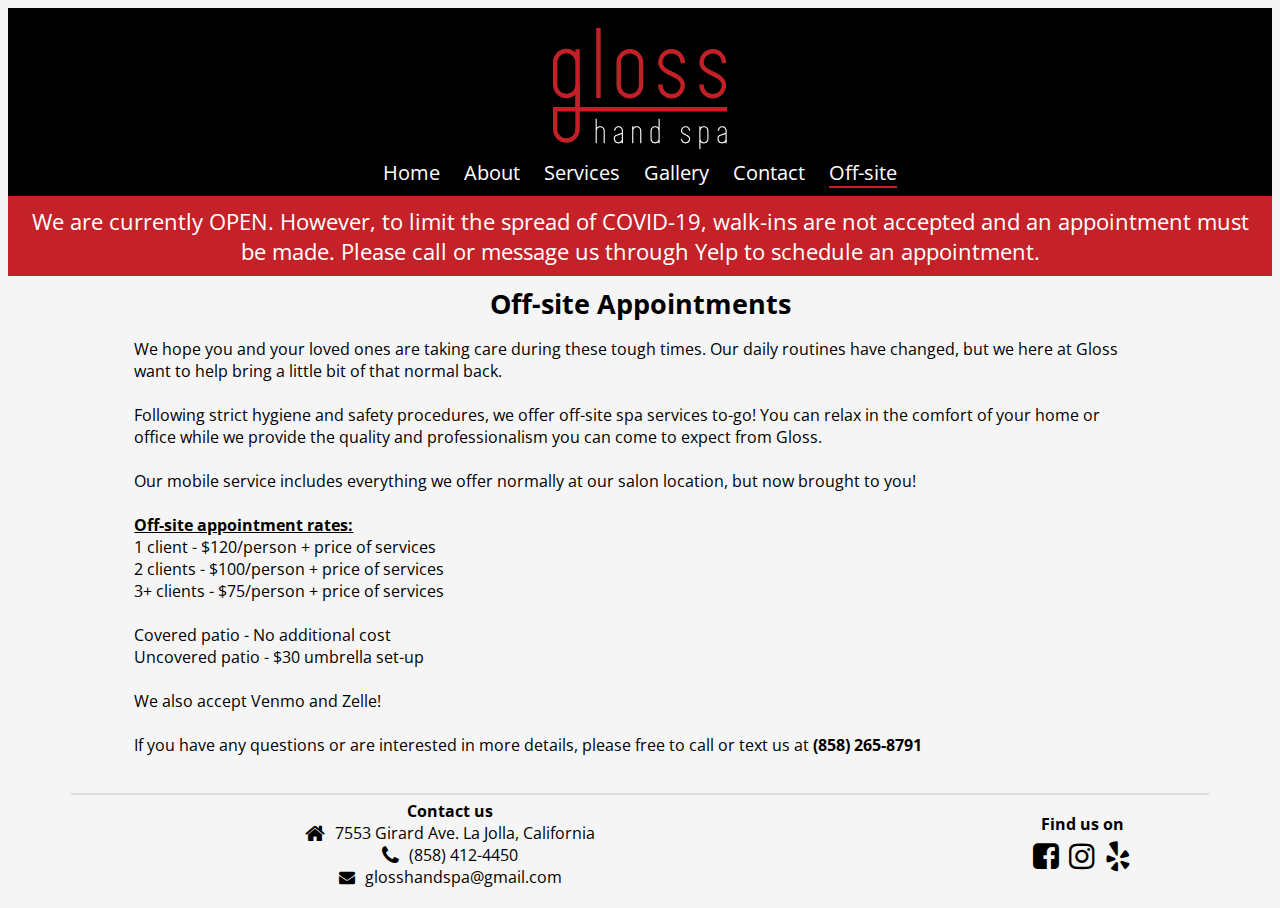
<file: offsite.html>
<!DOCTYPE html>
<html lang="en-us">
    <head>
        <title>Gloss Hand Spa</title>
        <meta charset="utf-8">
        <meta name="viewport" content="width=device-width, initial-scale=1.0">
        <meta name="description" content="Gloss Hand Spa in La Jolla, CA. We provide a luxurious spa experience. Manicures, pedicures, massages, waxing. Schedule an appointment! Walk-ins welcome.">
        
        <!-- font awesome -->
        <link href="font-awesome-4.7.0/css/font-awesome.min.css" rel="stylesheet">
        
        <!-- jQuery -->
        <script src="js/jquery-3.1.1.min.js"></script>
        
        <!-- css -->
        <link href="css/stylesheet.css?ver=1.3" rel="stylesheet">
        <link href="css/about.css?ver=1.0" rel="stylesheet">
        
        <!-- font -->
        <link href="https://fonts.googleapis.com/css?family=Open+Sans|Raleway" rel="stylesheet">
        
        <!-- favicon -->
        <link rel="icon" type="image/png" href="favicon.png" sizes="192x192">
        
        <!-- Google Analytics Code -->
        <script>
            (function(i,s,o,g,r,a,m){i['GoogleAnalyticsObject']=r;i[r]=i[r]||function(){
                (i[r].q=i[r].q||[]).push(arguments)},i[r].l=1*new Date();a=s.createElement(o),
                m=s.getElementsByTagName(o)[0];a.async=1;a.src=g;m.parentNode.insertBefore(a,m)
            })(window,document,'script','https://www.google-analytics.com/analytics.js','ga');

            ga('create', 'UA-89127234-1', 'auto');
            ga('send', 'pageview');
        </script>
    </head>
    
    <body>
        <div class="panel">
            <div id="header-panel">
                <div id="logo">
                    <a href="/">
                        <img class="img-responsive" src="images/logo-white.svg" alt="images/logo-full.png">
                    </a>
                </div>
               <div class="navbar" id="navbar">
                    <div class="navbar-pages">
                        <a class="navbar-page" href="/">Home</a>
                        <a class="navbar-page" href="/about">About</a>
                        <a class="navbar-page" href="/services">Services</a>
                        <a class="navbar-page" href="/gallery">Gallery</a>
                        <a class="navbar-page" href="/contact">Contact</a>
                        <a class="navbar-selected" href="/offsite">Off-site</a>

                    </div>
                </div>
            </div>
            <div id="marquee">
                <div id="marquee-text"></div>
            </div>
            <div id="about-panel">
                <div id="about-title"><b>Off-site Appointments</b></div>
                <p>
                    We hope you and your loved ones are taking care during these tough times. Our daily routines have changed, but we here at Gloss want to help bring a little bit of that normal back.<br><br>

                    Following strict hygiene and safety procedures, we offer off-site spa services to-go! You can relax in the comfort of your home or office while we provide the quality and professionalism you can come to expect from Gloss.<br><br>

                    Our mobile service includes everything we offer normally at our salon location, but now brought to you!<br><br>
                    
                    <b><u>Off-site appointment rates:</u></b><br>
                    1 client - $120/person + price of services<br>
                    2 clients - $100/person + price of services<br>
                    3+ clients - $75/person + price of services<br><br>
                    
                    Covered patio - No additional cost<br>
                    Uncovered patio - $30 umbrella set-up<br><br>
                    
                    We also accept Venmo and Zelle!<br><br>
                    
                    If you have any questions or are interested in more details, please free to call or text us at <b>(858) 265-8791</b>
                </p>
            </div>
        </div>
        <div id="footer-panel">
                <div id="footer-divider"></div>
                <div id="contact-footer">
                    <b>Contact us</b><br>
                    <a href="https://www.google.com/maps/place/7553+Girard+Ave,+La+Jolla,+CA+92037/@32.8415226,-117.2747597,17z/data=!3m1!4b1!4m5!3m4!1s0x80dc03e3936f4167:0x6736c78ae6fecdd4!8m2!3d32.8415226!4d-117.272571" target="_blank"><i class="fa fa-home fa-lg"></i>7553 Girard Ave. La Jolla, California</a><br>
                    <a href="tel:+1-858-412-4450"><i class="fa fa-phone fa-lg"></i>(858) 412-4450</a> <br>
                    <a href="mailto:glosshandspa@gmail.com"><i class="fa fa-envelope"></i>glosshandspa@gmail.com</a>
                </div>
                <div id="socialmedia-footer">
                    <b>Find us on</b><br>
                    <a href="https://www.facebook.com/GlossHandSpa/" target="_blank">
                        <i class="fa fa-facebook-square fa-lg"></i>
                    </a>
                    <a href="https://www.instagram.com/glosshandspa/" target="_blank">
                        <i class="fa fa-instagram fa-lg"></i>
                    </a>
                    <a href="https://www.yelp.com/biz/gloss-hand-spa-san-diego?utm_campaign=www_business_share_popup&utm_medium=copy_link&utm_source=(direct)" target="_blank">
                        <i class="fa fa-yelp fa-lg"></i>
                    </a>
                </div>
            </div>
        <!-- Fixed navbar on scroll -->
        <script>
            $(document).ready(function(){
                var navHeight = $("#navbar").offset().top;
                $(window).bind('scroll', function(){
                    if($(window).scrollTop() > navHeight){
                        $("#navbar").addClass('fixed');
                    }
                    else{
                        $('#navbar').removeClass('fixed');
                    }
                })
            })
        </script>
        
        <!-- slick -->
        <script type="text/javascript" src="slick/slick.min.js"></script>
        <script type="text/javascript">
            $(document).ready(function(){
                $('.text-carousel').slick({
                    slidesToShow: 1,
                    slidesToScroll: 1,
                    arrows: false,
                    fade: true,
                    asNavFor: '.image-carousel',
                    speed: 1000,
                    pauseOnHover: false,
                    pauseOnFocus: false,
                });
            });
            $(document).ready(function(){
                $('.image-carousel').slick({
                    slidesToShow: 1,
                    slidesToScroll: 1,
                    arrows: true,
                    dots: false,
                    fade: true,
                    infinite: true,
                    autoplay: true,
                    autoplaySpeed: 5000,
                    speed: 1000,
                    pauseOnHover: false,
                    pauseOnFocus: false,
                    asNavFor: '.text-carousel'
                });
            });
        </script>
    </body>
</html>
</file>
<file: css/stylesheet.css>
/* SITE-WIDE MARQUEE */
#marquee{
    background: #c42228;
    text-align: center;
}
#marquee-text:after{
    content: "We are currently OPEN. However, to limit the spread of COVID-19, walk-ins are not accepted and an appointment must be made. Please call or message us through Yelp to schedule an appointment.";
/*Our salon is currently closed to limit the spread of COVID-19. Off-site, full service appointments are available. Please call or text (858) 265-8791 to schedule an appointment.*/
}
#marquee-text {
    padding: 10px;
    font-size: 22px;
}
@media(max-width: 600px){
    #marquee-text{
        font-size: 15pt;
    }
}*/
/* END OF MARQUEE */


/* CONTAINS GLOBAL CSS */

* {
  margin:0;
  padding:0;
}

html, body {
    background-color: whitesmoke;
    font-family: 'Open Sans', sans-serif;
    color: white;
    height: 100%;
    display: flex;
    min-height: 100vh;
    flex-direction: column;
}

.panel{
    flex: 1;
}

/* HEADER PANEL */
#header-panel{
    position: relative;
    background-color: black;
}

#logo{
    margin: 0 auto;
    text-align: center;
    position: relative;
    
}

#logo > a{
    display: inline-block;
    margin-top: 20px;
    width: 300px;
    width: 40vw;
    max-width: 175px;
    margin-bottom: 40px;
}

/* NAVBAR */
.navbar{
    position: absolute;
    bottom: 0;
    width: 100%;
    text-align: center;
    background: black;
    padding-top: 10px;
    padding-bottom: 10px;
}

.navbar-pages > a {
    display: inline;
    margin: 10px;
    font-size: 15pt;
}

/* mobile */
@media (max-width: 450px){
    .navbar-pages > a{
        font-size: 13pt;
        font-size: 4vw;
        margin: 7px;
    }
}

/* navbar hover */
.navbar-page {
    position: relative;
    color: white;
    text-decoration: none;
}

.navbar-page:hover {
    color: white;
    text-decoration: none;
}

.navbar-page:before {
    content: "";
    position: absolute;
    width: 100%;
    height: 2px;
    bottom: 0;
    left: 0;
    background-color: #c42228;
    visibility: hidden;

    -webkit-transition: all 0.3s ease-in-out 0s;
    -moz-transition: all 0.3s ease-in-out 0s;
    -o-transition: all 0.3s ease-in-out 0s;
    transition: all 0.3s ease-in-out 0s;

    -webkit-transform: scaleX(0);
    -moz-transform: scaleX(0);
    -o-transform: scaleX(0);
    transform: scaleX(0);
}

.navbar-page:hover:before {
    visibility: visible;
    -webkit-transform: scaleX(1);
    -moz-transform: scaleX(1);
    -o-transform: scaleX(1);
    transform: scaleX(1);
}
/* end navbar hover */

.navbar-selected{
    border-bottom: 2px solid #c42228;
    color: white;
    text-decoration: none;
}
.navbar-selected:hover {
    color: white;
    text-decoration: none;
}

/* FOOTER PANEL */
#footer-panel{
    width: 100%;
    height: auto;
    font-size: 16px;
    font-size: calc(12px+0.5vw);
    background-color: whitesmoke;
    color: black;
    text-align: center;
    padding-bottom: 10px;
}

#footer-divider{
    height: 2px;
    width: 90%;
    background-color:gainsboro;
    margin: 0 auto;
    margin-bottom: 5px;
    padding: 0;
    margin-top: 5px;
}

#socialmedia-footer{
    float: left;
    width: 30%;
    margin-top: 1%;
}

#socialmedia-footer > a{
    margin: 3px;
    color: black;
    text-decoration: none;
}

#socialmedia-footer > a > i{
    font-size: 30px;
    font-size: calc(20px+2vw);
    margin-top: 10px;
}

#contact-footer{
    float: left;
    width: 70%;
    padding-bottom: 10px;
}

#contact-footer > a > i{
    margin-right: 10px;
}

#contact-footer > a{
    text-decoration: none;
    color: black;
}

/* mobile view footer */
@media (max-width: 450px){
    #footer-panel{
        margin: auto;
        font-size: 12px;
        font-size: 3.5vw;
    }
    
    #socialmedia-footer > a > i{
        font-size: 20px;
        font-size: 6vw;
        margin-top: 10px;
    }
}

/* GLOBAL DEFINITIONS */
.img-responsive{
    max-width: 100%; 
    display:block; 
    height: auto;
}

.fixed{
    position: fixed;
    width: 100%;
    top: 0;
    left: 0;
    bottom: auto;
    z-index: 100;
}
</file>
<file: css/index.css>
#blogo > a{
    display: inline-block;
    margin-top: 10%;
    width: 300px;
    width: 50vw;
    max-width: 400px;
    margin-bottom: 0px;
}

.bnavbar{
    position: relative;
    width: 100%;
    text-align: center;
    background: black;
    padding-top: 10px;
    padding-bottom: 10%;
}

/* INFO PANEL */
#carousel-panel{
    position: relative;
    background-color: whitesmoke;
    height: auto;
    overflow: hidden;
}

table{
    width: 100%;
    table-layout: fixed;
    padding: 0;
    margin: 0;
    border-spacing: 0;
}

.text-carousel{
    max-width: 50%;
    max-height: 90%;
    position: absolute;
    right: 0;
    bottom: 20%;
    color: white;
    text-align: center;
    background: rgba(0, 0, 0, 0.6)
}

.text{
    font-size: 20pt;
    font-size: 2vw;
    font-family: 'Raleway', sans-serif;
    vertical-align: middle;
    padding: 10px 10px 10px 10px;
}

@media(max-width: 800px){
    .text{
        font-size: 12pt;
        font-size: 4vw;

    }
    .text-carousel{
        max-width: 100%;
    }
}

.image-carousel{
    width: 100%;
    height: 100%;
    float: left;
    margin: 0 auto;
}

!.image-carousel:hover > .slick-prev{
    visibility: visible;
}
!.image-carousel:hover > .slick-next{
    visibility: visible;
}

/* overlay arrows in carousel */
.slick-prev { left: 10px; z-index: 999; visibility: hidden; }
.slick-next { right: 10px; z-index: 999; visibility: hidden; }

.image > img{
    width: 100%;
}

#come-panel{
    background: whitesmoke;
    color: black;
    font-family: 'Raleway', sans-serif;
    text-align: center;
    font-size: 30pt;
    padding: 80px 0px 80px 0px;
}
.button {
    border: 1pt solid black;
    color: black;
    padding: 10px 20px;
    text-align: center;
    text-decoration: none;
    display: inline-block;
    font-size: 15px;
    border-radius: 5px;
    margin-top: 20px;
}

@media(max-width: 600px){
    #come-panel{
        font-size: 15pt;
        font-size: 6vw;
        padding: 50px 0px 50px 0px;
    }
    .button{
        font-size: 10pt;
        padding: 5px 5px;
        margin-top: 10px;
    }
}

#info-panel{
    color: white;
    background: black;
    display: flex;
    flex-wrap: wrap;
    padding: 40px 0px 40px 0px;
}

#infotable{
    display: inline-block;
    table-layout: fixed;
    text-align: center;
    padding: 50px 0px 50px 0px;
}

.box{
    text-align: center;
    width: 25%;
    padding: 30px 0px 30px 0px;
}

.tabletext{
    padding: 0px 30px 0px 30px;
}

.glosstext{
    color: #c42228;
    font-size: 30pt;
}

.glosssubtext{
    font-size: 15pt;
    color: white;
}

.icon{
    width: 20%;
    filter: invert(100%);
}

@media(max-width: 1200px){
    .box{
        width: 50%;
    }
}
@media(max-width: 600px){
    .box{
        width: 100%;
    }
}

#footer-divider{
    background-color: whitesmoke;
}

.card {
    /* Add shadows to create the "card" effect */
    box-shadow: 0 4px 8px 0 rgba(0,0,0,0.2);
    transition: 0.3s;
    background: white;
}

.nodec{
    text-decoration: none;
    color: white;
}

.justify{
    text-align: justify;
}

/* center text carousel */
.slick-initialized .slick-slide {
    float: none;
    display: inline-block;
    vertical-align: middle;
}
</file>
<file: css/about.css>
#about-panel {
    margin: 10px 10% 10px 10%;
    color: black;
}

#about-title{
    font-size: 20pt;
    text-align: center;
}

@media (max-width: 600px){

}
</file>
<file: css/page.css>
/* BODY PANEL */
#body-panel{
    background-color: whitesmoke;
    color: black;
    text-align: center;
    font-size: 16px;
}
</file>
<file: css/contact.css>
#body-panel{
    margin-top: 20px;
}

#body-panel > iframe{
    margin: auto;
}

#contact-info{
    float: left;
    width: 48%;
    margin-left: 2%;
}

#map{
    float: left;
    width: 50%;
    height: 100%;
}

#map > iframe{
    width: 40vw;
    height: 50vh;
    margin: 0 auto;
    margin-top: 10px;
    margin-right: 10px;
}

#contact-info > a{
    text-decoration: none;
    color: black;
}

#contact-info > a > i{
    margin-right: 10px;
}

@media (max-width: 600px){
    #body-panel{
        margin-top: 0px;
    }

    #contact-info{
        width: 100%;
        margin-left: 0%;
    }
    
    #map{
        width: 100%;
        margin-top: 10px;
    }
    
    #map > iframe{
        margin: 0 auto;
        width: 90vw;
        height: 50vw;
    }
}
</file>
<file: PhotoSwipe/photoswipe.css>
/*! PhotoSwipe main CSS by Dmitry Semenov | photoswipe.com | MIT license */
/*
	Styles for basic PhotoSwipe functionality (sliding area, open/close transitions)
*/
/* pswp = photoswipe */
.pswp {
  display: none;
  position: absolute;
  width: 100%;
  height: 100%;
  left: 0;
  top: 0;
  overflow: hidden;
  -ms-touch-action: none;
  touch-action: none;
  z-index: 1500;
  -webkit-text-size-adjust: 100%;
  /* create separate layer, to avoid paint on window.onscroll in webkit/blink */
  -webkit-backface-visibility: hidden;
  outline: none; }
  .pswp * {
    -webkit-box-sizing: border-box;
            box-sizing: border-box; }
  .pswp img {
    max-width: none; }

/* style is added when JS option showHideOpacity is set to true */
.pswp--animate_opacity {
  /* 0.001, because opacity:0 doesn't trigger Paint action, which causes lag at start of transition */
  opacity: 0.001;
  will-change: opacity;
  /* for open/close transition */
  -webkit-transition: opacity 333ms cubic-bezier(0.4, 0, 0.22, 1);
          transition: opacity 333ms cubic-bezier(0.4, 0, 0.22, 1); }

.pswp--open {
  display: block; }

.pswp--zoom-allowed .pswp__img {
  /* autoprefixer: off */
  cursor: -webkit-zoom-in;
  cursor: -moz-zoom-in;
  cursor: zoom-in; }

.pswp--zoomed-in .pswp__img {
  /* autoprefixer: off */
  cursor: -webkit-grab;
  cursor: -moz-grab;
  cursor: grab; }

.pswp--dragging .pswp__img {
  /* autoprefixer: off */
  cursor: -webkit-grabbing;
  cursor: -moz-grabbing;
  cursor: grabbing; }

/*
	Background is added as a separate element.
	As animating opacity is much faster than animating rgba() background-color.
*/
.pswp__bg {
  position: absolute;
  left: 0;
  top: 0;
  width: 100%;
  height: 100%;
  background: #000;
  opacity: 0;
  transform: translateZ(0);
  -webkit-backface-visibility: hidden;
  will-change: opacity; }

.pswp__scroll-wrap {
  position: absolute;
  left: 0;
  top: 0;
  width: 100%;
  height: 100%;
  overflow: hidden; }

.pswp__container,
.pswp__zoom-wrap {
  -ms-touch-action: none;
  touch-action: none;
  position: absolute;
  left: 0;
  right: 0;
  top: 0;
  bottom: 0; }

/* Prevent selection and tap highlights */
.pswp__container,
.pswp__img {
  -webkit-user-select: none;
  -moz-user-select: none;
  -ms-user-select: none;
      user-select: none;
  -webkit-tap-highlight-color: transparent;
  -webkit-touch-callout: none; }

.pswp__zoom-wrap {
  position: absolute;
  width: 100%;
  -webkit-transform-origin: left top;
  -ms-transform-origin: left top;
  transform-origin: left top;
  /* for open/close transition */
  -webkit-transition: -webkit-transform 333ms cubic-bezier(0.4, 0, 0.22, 1);
          transition: transform 333ms cubic-bezier(0.4, 0, 0.22, 1); }

.pswp__bg {
  will-change: opacity;
  /* for open/close transition */
  -webkit-transition: opacity 333ms cubic-bezier(0.4, 0, 0.22, 1);
          transition: opacity 333ms cubic-bezier(0.4, 0, 0.22, 1); }

.pswp--animated-in .pswp__bg,
.pswp--animated-in .pswp__zoom-wrap {
  -webkit-transition: none;
  transition: none; }

.pswp__container,
.pswp__zoom-wrap {
  -webkit-backface-visibility: hidden; }

.pswp__item {
  position: absolute;
  left: 0;
  right: 0;
  top: 0;
  bottom: 0;
  overflow: hidden; }

.pswp__img {
  position: absolute;
  width: auto;
  height: auto;
  top: 0;
  left: 0; }

/*
	stretched thumbnail or div placeholder element (see below)
	style is added to avoid flickering in webkit/blink when layers overlap
*/
.pswp__img--placeholder {
  -webkit-backface-visibility: hidden; }

/*
	div element that matches size of large image
	large image loads on top of it
*/
.pswp__img--placeholder--blank {
  background: #222; }

.pswp--ie .pswp__img {
  width: 100% !important;
  height: auto !important;
  left: 0;
  top: 0; }

/*
	Error message appears when image is not loaded
	(JS option errorMsg controls markup)
*/
.pswp__error-msg {
  position: absolute;
  left: 0;
  top: 50%;
  width: 100%;
  text-align: center;
  font-size: 14px;
  line-height: 16px;
  margin-top: -8px;
  color: #CCC; }

.pswp__error-msg a {
  color: #CCC;
  text-decoration: underline; }
</file>
<file: PhotoSwipe/default-skin/default-skin.css>
/*! PhotoSwipe Default UI CSS by Dmitry Semenov | photoswipe.com | MIT license */
/*

	Contents:

	1. Buttons
	2. Share modal and links
	3. Index indicator ("1 of X" counter)
	4. Caption
	5. Loading indicator
	6. Additional styles (root element, top bar, idle state, hidden state, etc.)

*/
/*
	
	1. Buttons

 */
/* <button> css reset */
.pswp__button {
  width: 44px;
  height: 44px;
  position: relative;
  background: none;
  cursor: pointer;
  overflow: visible;
  -webkit-appearance: none;
  display: block;
  border: 0;
  padding: 0;
  margin: 0;
  float: right;
  opacity: 0.75;
  -webkit-transition: opacity 0.2s;
          transition: opacity 0.2s;
  -webkit-box-shadow: none;
          box-shadow: none; }
  .pswp__button:focus,
  .pswp__button:hover {
    opacity: 1; }
  .pswp__button:active {
    outline: none;
    opacity: 0.9; }
  .pswp__button::-moz-focus-inner {
    padding: 0;
    border: 0; }

/* pswp__ui--over-close class it added when mouse is over element that should close gallery */
.pswp__ui--over-close .pswp__button--close {
  opacity: 1; }

.pswp__button,
.pswp__button--arrow--left:before,
.pswp__button--arrow--right:before {
  background: url(default-skin.png) 0 0 no-repeat;
  background-size: 264px 88px;
  width: 44px;
  height: 44px; }

@media (-webkit-min-device-pixel-ratio: 1.1), (-webkit-min-device-pixel-ratio: 1.09375), (min-resolution: 105dpi), (min-resolution: 1.1dppx) {
  /* Serve SVG sprite if browser supports SVG and resolution is more than 105dpi */
  .pswp--svg .pswp__button,
  .pswp--svg .pswp__button--arrow--left:before,
  .pswp--svg .pswp__button--arrow--right:before {
    background-image: url(default-skin.svg); }
  .pswp--svg .pswp__button--arrow--left,
  .pswp--svg .pswp__button--arrow--right {
    background: none; } }

.pswp__button--close {
  background-position: 0 -44px; }

.pswp__button--share {
  background-position: -44px -44px; }

.pswp__button--fs {
  display: none; }

.pswp--supports-fs .pswp__button--fs {
  display: block; }

.pswp--fs .pswp__button--fs {
  background-position: -44px 0; }

.pswp__button--zoom {
  display: none;
  background-position: -88px 0; }

.pswp--zoom-allowed .pswp__button--zoom {
  display: block; }

.pswp--zoomed-in .pswp__button--zoom {
  background-position: -132px 0; }

/* no arrows on touch screens */
.pswp--touch .pswp__button--arrow--left,
.pswp--touch .pswp__button--arrow--right {
  visibility: hidden; }

/*
	Arrow buttons hit area
	(icon is added to :before pseudo-element)
*/
.pswp__button--arrow--left,
.pswp__button--arrow--right {
  background: none;
  top: 50%;
  margin-top: -50px;
  width: 70px;
  height: 100px;
  position: absolute; }

.pswp__button--arrow--left {
  left: 0; }

.pswp__button--arrow--right {
  right: 0; }

.pswp__button--arrow--left:before,
.pswp__button--arrow--right:before {
  content: '';
  top: 35px;
  background-color: rgba(0, 0, 0, 0.3);
  height: 30px;
  width: 32px;
  position: absolute; }

.pswp__button--arrow--left:before {
  left: 6px;
  background-position: -138px -44px; }

.pswp__button--arrow--right:before {
  right: 6px;
  background-position: -94px -44px; }

/*

	2. Share modal/popup and links

 */
.pswp__counter,
.pswp__share-modal {
  -webkit-user-select: none;
  -moz-user-select: none;
  -ms-user-select: none;
      user-select: none; }

.pswp__share-modal {
  display: block;
  background: rgba(0, 0, 0, 0.5);
  width: 100%;
  height: 100%;
  top: 0;
  left: 0;
  padding: 10px;
  position: absolute;
  z-index: 1600;
  opacity: 0;
  -webkit-transition: opacity 0.25s ease-out;
          transition: opacity 0.25s ease-out;
  -webkit-backface-visibility: hidden;
  will-change: opacity; }

.pswp__share-modal--hidden {
  display: none; }

.pswp__share-tooltip {
  z-index: 1620;
  position: absolute;
  background: #FFF;
  top: 56px;
  border-radius: 2px;
  display: block;
  width: auto;
  right: 44px;
  -webkit-box-shadow: 0 2px 5px rgba(0, 0, 0, 0.25);
          box-shadow: 0 2px 5px rgba(0, 0, 0, 0.25);
  -webkit-transform: translateY(6px);
      -ms-transform: translateY(6px);
          transform: translateY(6px);
  -webkit-transition: -webkit-transform 0.25s;
          transition: transform 0.25s;
  -webkit-backface-visibility: hidden;
  will-change: transform; }
  .pswp__share-tooltip a {
    display: block;
    padding: 8px 12px;
    color: #000;
    text-decoration: none;
    font-size: 14px;
    line-height: 18px; }
    .pswp__share-tooltip a:hover {
      text-decoration: none;
      color: #000; }
    .pswp__share-tooltip a:first-child {
      /* round corners on the first/last list item */
      border-radius: 2px 2px 0 0; }
    .pswp__share-tooltip a:last-child {
      border-radius: 0 0 2px 2px; }

.pswp__share-modal--fade-in {
  opacity: 1; }
  .pswp__share-modal--fade-in .pswp__share-tooltip {
    -webkit-transform: translateY(0);
        -ms-transform: translateY(0);
            transform: translateY(0); }

/* increase size of share links on touch devices */
.pswp--touch .pswp__share-tooltip a {
  padding: 16px 12px; }

a.pswp__share--facebook:before {
  content: '';
  display: block;
  width: 0;
  height: 0;
  position: absolute;
  top: -12px;
  right: 15px;
  border: 6px solid transparent;
  border-bottom-color: #FFF;
  -webkit-pointer-events: none;
  -moz-pointer-events: none;
  pointer-events: none; }

a.pswp__share--facebook:hover {
  background: #3E5C9A;
  color: #FFF; }
  a.pswp__share--facebook:hover:before {
    border-bottom-color: #3E5C9A; }

a.pswp__share--twitter:hover {
  background: #55ACEE;
  color: #FFF; }

a.pswp__share--pinterest:hover {
  background: #CCC;
  color: #CE272D; }

a.pswp__share--download:hover {
  background: #DDD; }

/*

	3. Index indicator ("1 of X" counter)

 */
.pswp__counter {
  position: absolute;
  left: 0;
  top: 0;
  height: 44px;
  font-size: 13px;
  line-height: 44px;
  color: #FFF;
  opacity: 0.75;
  padding: 0 10px; }

/*
	
	4. Caption

 */
.pswp__caption {
  position: absolute;
  left: 0;
  bottom: 0;
  width: 100%;
  min-height: 44px; }
  .pswp__caption small {
    font-size: 11px;
    color: #BBB; }

.pswp__caption__center {
  text-align: left;
  max-width: 420px;
  margin: 0 auto;
  font-size: 13px;
  padding: 10px;
  line-height: 20px;
  color: #CCC; }

.pswp__caption--empty {
  display: none; }

/* Fake caption element, used to calculate height of next/prev image */
.pswp__caption--fake {
  visibility: hidden; }

/*

	5. Loading indicator (preloader)

	You can play with it here - http://codepen.io/dimsemenov/pen/yyBWoR

 */
.pswp__preloader {
  width: 44px;
  height: 44px;
  position: absolute;
  top: 0;
  left: 50%;
  margin-left: -22px;
  opacity: 0;
  -webkit-transition: opacity 0.25s ease-out;
          transition: opacity 0.25s ease-out;
  will-change: opacity;
  direction: ltr; }

.pswp__preloader__icn {
  width: 20px;
  height: 20px;
  margin: 12px; }

.pswp__preloader--active {
  opacity: 1; }
  .pswp__preloader--active .pswp__preloader__icn {
    /* We use .gif in browsers that don't support CSS animation */
    background: url(preloader.gif) 0 0 no-repeat; }

.pswp--css_animation .pswp__preloader--active {
  opacity: 1; }
  .pswp--css_animation .pswp__preloader--active .pswp__preloader__icn {
    -webkit-animation: clockwise 500ms linear infinite;
            animation: clockwise 500ms linear infinite; }
  .pswp--css_animation .pswp__preloader--active .pswp__preloader__donut {
    -webkit-animation: donut-rotate 1000ms cubic-bezier(0.4, 0, 0.22, 1) infinite;
            animation: donut-rotate 1000ms cubic-bezier(0.4, 0, 0.22, 1) infinite; }

.pswp--css_animation .pswp__preloader__icn {
  background: none;
  opacity: 0.75;
  width: 14px;
  height: 14px;
  position: absolute;
  left: 15px;
  top: 15px;
  margin: 0; }

.pswp--css_animation .pswp__preloader__cut {
  /* 
			The idea of animating inner circle is based on Polymer ("material") loading indicator 
			 by Keanu Lee https://blog.keanulee.com/2014/10/20/the-tale-of-three-spinners.html
		*/
  position: relative;
  width: 7px;
  height: 14px;
  overflow: hidden; }

.pswp--css_animation .pswp__preloader__donut {
  -webkit-box-sizing: border-box;
          box-sizing: border-box;
  width: 14px;
  height: 14px;
  border: 2px solid #FFF;
  border-radius: 50%;
  border-left-color: transparent;
  border-bottom-color: transparent;
  position: absolute;
  top: 0;
  left: 0;
  background: none;
  margin: 0; }

@media screen and (max-width: 1024px) {
  .pswp__preloader {
    position: relative;
    left: auto;
    top: auto;
    margin: 0;
    float: right; } }

@-webkit-keyframes clockwise {
  0% {
    -webkit-transform: rotate(0deg);
            transform: rotate(0deg); }
  100% {
    -webkit-transform: rotate(360deg);
            transform: rotate(360deg); } }

@keyframes clockwise {
  0% {
    -webkit-transform: rotate(0deg);
            transform: rotate(0deg); }
  100% {
    -webkit-transform: rotate(360deg);
            transform: rotate(360deg); } }

@-webkit-keyframes donut-rotate {
  0% {
    -webkit-transform: rotate(0);
            transform: rotate(0); }
  50% {
    -webkit-transform: rotate(-140deg);
            transform: rotate(-140deg); }
  100% {
    -webkit-transform: rotate(0);
            transform: rotate(0); } }

@keyframes donut-rotate {
  0% {
    -webkit-transform: rotate(0);
            transform: rotate(0); }
  50% {
    -webkit-transform: rotate(-140deg);
            transform: rotate(-140deg); }
  100% {
    -webkit-transform: rotate(0);
            transform: rotate(0); } }

/*
	
	6. Additional styles

 */
/* root element of UI */
.pswp__ui {
  -webkit-font-smoothing: auto;
  visibility: visible;
  opacity: 1;
  z-index: 1550; }

/* top black bar with buttons and "1 of X" indicator */
.pswp__top-bar {
  position: absolute;
  left: 0;
  top: 0;
  height: 44px;
  width: 100%; }

.pswp__caption,
.pswp__top-bar,
.pswp--has_mouse .pswp__button--arrow--left,
.pswp--has_mouse .pswp__button--arrow--right {
  -webkit-backface-visibility: hidden;
  will-change: opacity;
  -webkit-transition: opacity 333ms cubic-bezier(0.4, 0, 0.22, 1);
          transition: opacity 333ms cubic-bezier(0.4, 0, 0.22, 1); }

/* pswp--has_mouse class is added only when two subsequent mousemove events occur */
.pswp--has_mouse .pswp__button--arrow--left,
.pswp--has_mouse .pswp__button--arrow--right {
  visibility: visible; }

.pswp__top-bar,
.pswp__caption {
  background-color: rgba(0, 0, 0, 0.5); }

/* pswp__ui--fit class is added when main image "fits" between top bar and bottom bar (caption) */
.pswp__ui--fit .pswp__top-bar,
.pswp__ui--fit .pswp__caption {
  background-color: rgba(0, 0, 0, 0.3); }

/* pswp__ui--idle class is added when mouse isn't moving for several seconds (JS option timeToIdle) */
.pswp__ui--idle .pswp__top-bar {
  opacity: 0; }

.pswp__ui--idle .pswp__button--arrow--left,
.pswp__ui--idle .pswp__button--arrow--right {
  opacity: 0; }

/*
	pswp__ui--hidden class is added when controls are hidden
	e.g. when user taps to toggle visibility of controls
*/
.pswp__ui--hidden .pswp__top-bar,
.pswp__ui--hidden .pswp__caption,
.pswp__ui--hidden .pswp__button--arrow--left,
.pswp__ui--hidden .pswp__button--arrow--right {
  /* Force paint & create composition layer for controls. */
  opacity: 0.001; }

/* pswp__ui--one-slide class is added when there is just one item in gallery */
.pswp__ui--one-slide .pswp__button--arrow--left,
.pswp__ui--one-slide .pswp__button--arrow--right,
.pswp__ui--one-slide .pswp__counter {
  display: none; }

.pswp__element--disabled {
  display: none !important; }

.pswp--minimal--dark .pswp__top-bar {
  background: none; }
</file>
<file: css/gallery.css>
.my-gallery {
    padding-top: 20px;
    width: 100%;
    text-align: center;
}
.my-gallery img {
    width: 100%;
    height: auto;
}
.my-gallery figure {
    display: inline-block;
    margin: 0 5px 5px 0;
    width: 200px;
}
.my-gallery figcaption {
    display: none;
}

@media (max-width: 475px){
   .my-gallery figure {
        width: 150px;
} 
}
</file>
